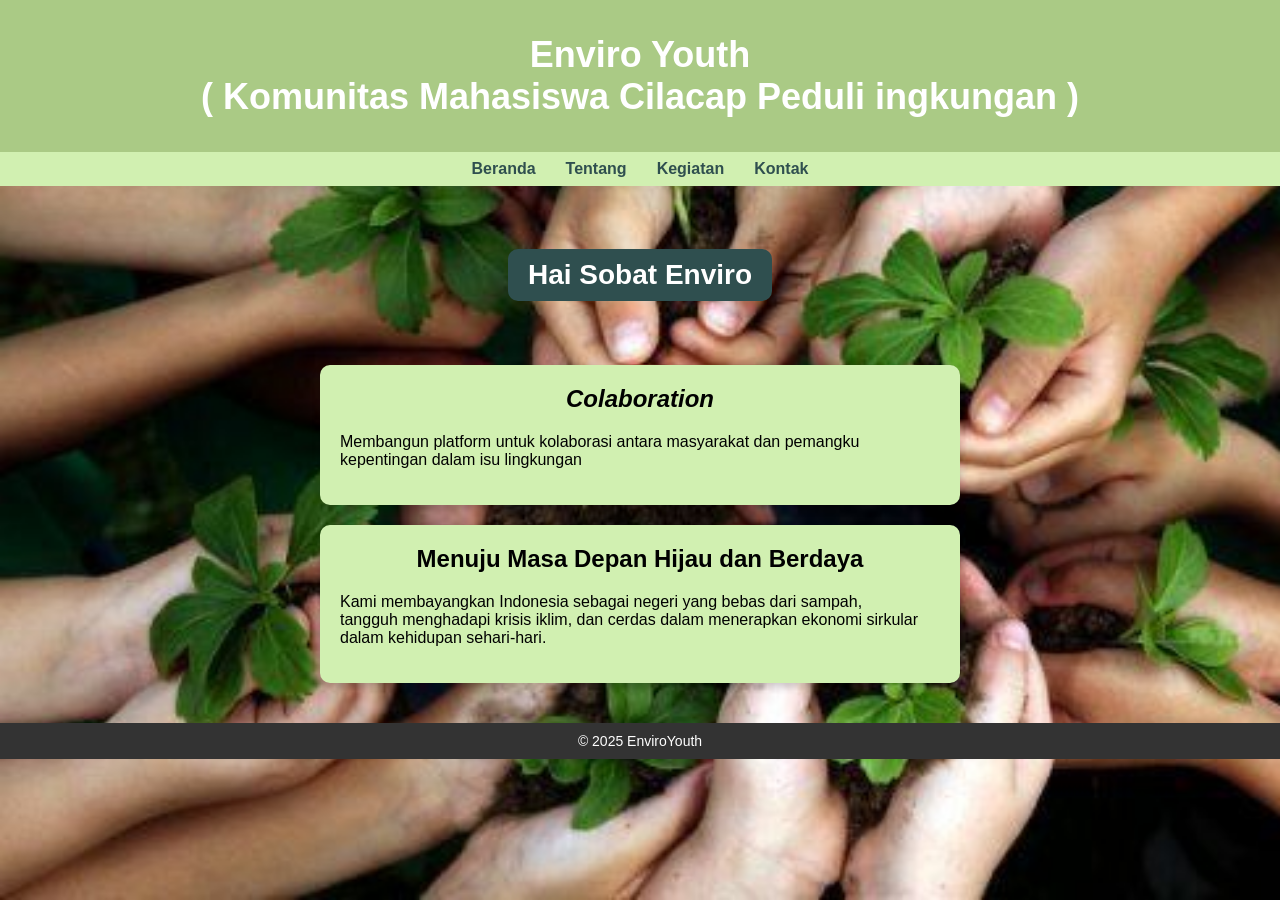
<file: index.html>
<!DOCTYPE html>
<html lang="en">
<head>
    <meta charset="UTF-8">
    <meta name="viewport" content="width=device-width, initial-scale=1.0">
    <title>Penugasan</title>
    <link rel="stylesheet" href="CSS.css/Index.css">
</head>
<body>
    <header><h1>Enviro Youth <br>( Komunitas Mahasiswa Cilacap Peduli ingkungan )</h1></header>
    <nav>
        <a href="index.html">Beranda</a>
        <a href="Tentang.html">Tentang</a>
        <a href="Kegiatan.html">Kegiatan</a>
        <a href="Kontak.html">Kontak</a>
    </nav>

    <section class="satu">
       <h1>Hai Sobat Enviro</h1>
    </section>

    <section class="content">
        <div class="Colaboration">
            <h2><i>Colaboration</i></h2>
            <p>Membangun platform untuk kolaborasi antara masyarakat dan pemangku kepentingan dalam isu lingkungan</p>
           </div>

       <div class="Hijau">
        <h2>Menuju Masa Depan Hijau dan Berdaya</h2>
        <p>Kami membayangkan Indonesia sebagai negeri yang bebas dari sampah,<br>
         tangguh menghadapi krisis iklim, dan cerdas dalam menerapkan ekonomi sirkular dalam kehidupan sehari-hari.
        </p>
       </div>
    </section>
    
    <footer>© 2025 EnviroYouth</footer>
</body>
</html>
</file>
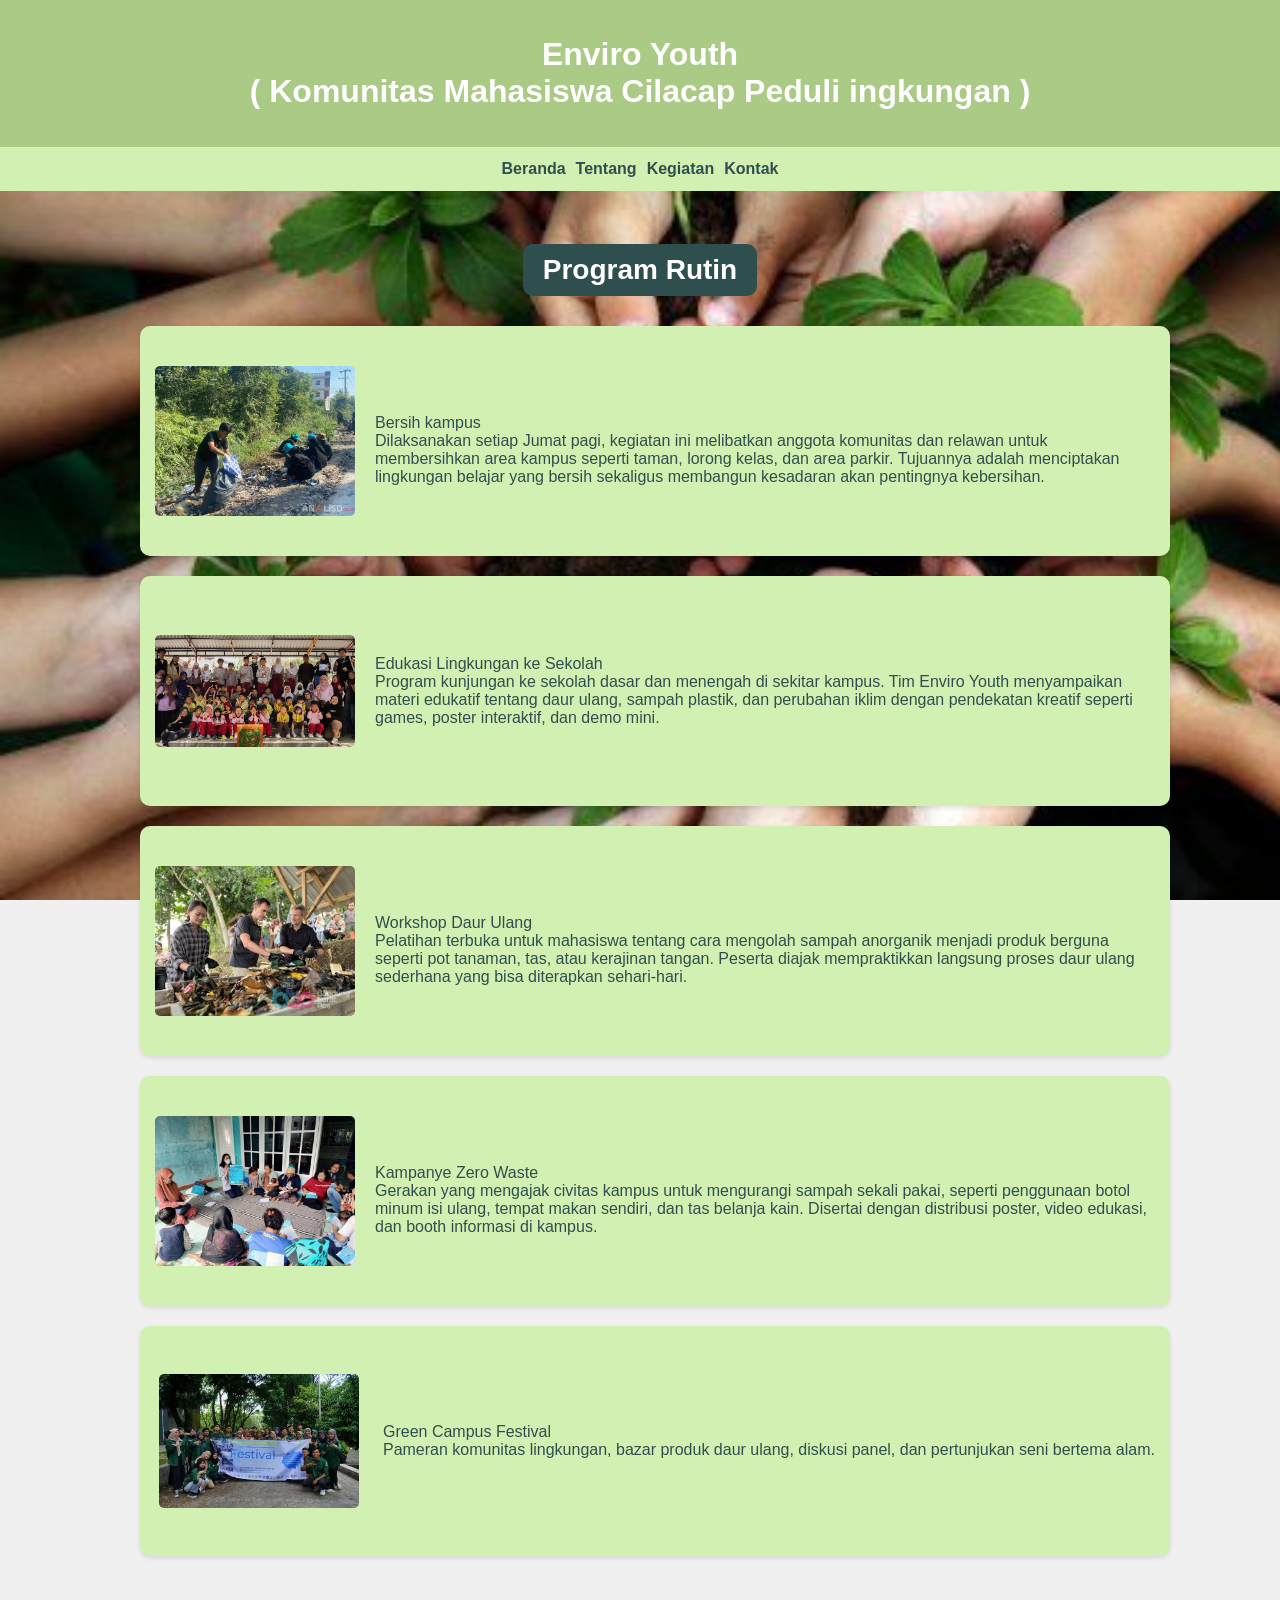
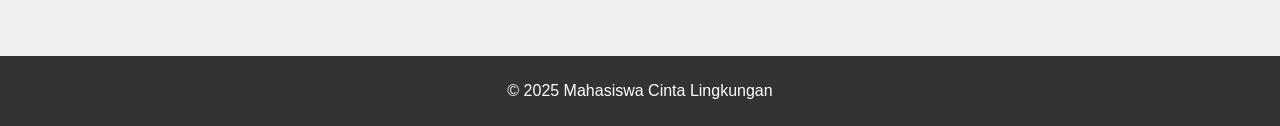
<file: Kegiatan.html>
<!DOCTYPE html>
<html lang="id">
<head>
  <meta charset="UTF-8" />
  <meta name="viewport" content="width=device-width, initial-scale=1.0" />
  <title>Kegiatan</title>
  <link rel="stylesheet" href="CSS.css/Kegiatan.css" />
</head>
<body>
  <header><h1>Enviro Youth <br>( Komunitas Mahasiswa Cilacap Peduli ingkungan )</h1></header>
    <nav>
        <a href="index.html">Beranda</a>
        <a href="Tentang.html">Tentang</a>
        <a href="Kegiatan.html">Kegiatan</a>
        <a href="Kontak.html">Kontak</a>
    </nav>
  <main>
    <section>
      <h2>Program Rutin</h2>
      <div class="grid">
        <div class="kegiatan-item">
        <img src="CSS.css/kampus.jpeg" width="200" height="200"><br>
          Bersih kampus<br>Dilaksanakan setiap Jumat pagi,
         kegiatan ini melibatkan anggota komunitas dan relawan untuk membersihkan area kampus 
         seperti taman, lorong kelas, dan area parkir. Tujuannya adalah menciptakan lingkungan 
         belajar yang bersih sekaligus membangun kesadaran akan pentingnya kebersihan. </div><br><br>

        <div class="kegiatan-item"> <br>
        <img src="CSS.css/sekolah.jpeg" width="200" height="200">
        Edukasi Lingkungan ke Sekolah<br> Program kunjungan ke sekolah
         dasar dan menengah di sekitar kampus. Tim Enviro Youth menyampaikan materi edukatif tentang
         daur ulang, sampah plastik, dan perubahan iklim dengan pendekatan kreatif seperti games, poster
         interaktif, dan demo mini. </div><br><br>

        <div class="kegiatan-item"> <br>
        <img src="CSS.css/worksop.jpeg" width="200" height="200"><br>
        Workshop Daur Ulang <br> Pelatihan terbuka untuk mahasiswa tentang cara mengolah
        sampah anorganik menjadi produk berguna seperti pot tanaman, tas, atau kerajinan tangan. Peserta diajak mempraktikkan 
        langsung proses daur ulang sederhana yang bisa diterapkan sehari-hari. </div><br><br>

        <div class="kegiatan-item"><br>
        <img src="CSS.css/kampanye.jpeg" width="200" height="200"><br>
        Kampanye Zero Waste <br>Gerakan yang mengajak civitas kampus untuk mengurangi sampah sekali pakai, 
        seperti penggunaan botol minum isi ulang, tempat makan sendiri, dan tas belanja kain. Disertai dengan distribusi poster, video edukasi,
        dan booth informasi di kampus. </div><br><br>

        <div class="kegiatan-item"><br>
          <img src="CSS.css/festival yo.jpeg" width="200" height="200">
          Green Campus Festival <br>Pameran komunitas lingkungan, bazar produk daur ulang, 
          diskusi panel, dan pertunjukan seni bertema alam. </div>
      </div>

    </section>
  </main>
  <footer>
    <p>&copy; 2025 Mahasiswa Cinta Lingkungan</p>
  </footer>
</body>
</html>
</file>
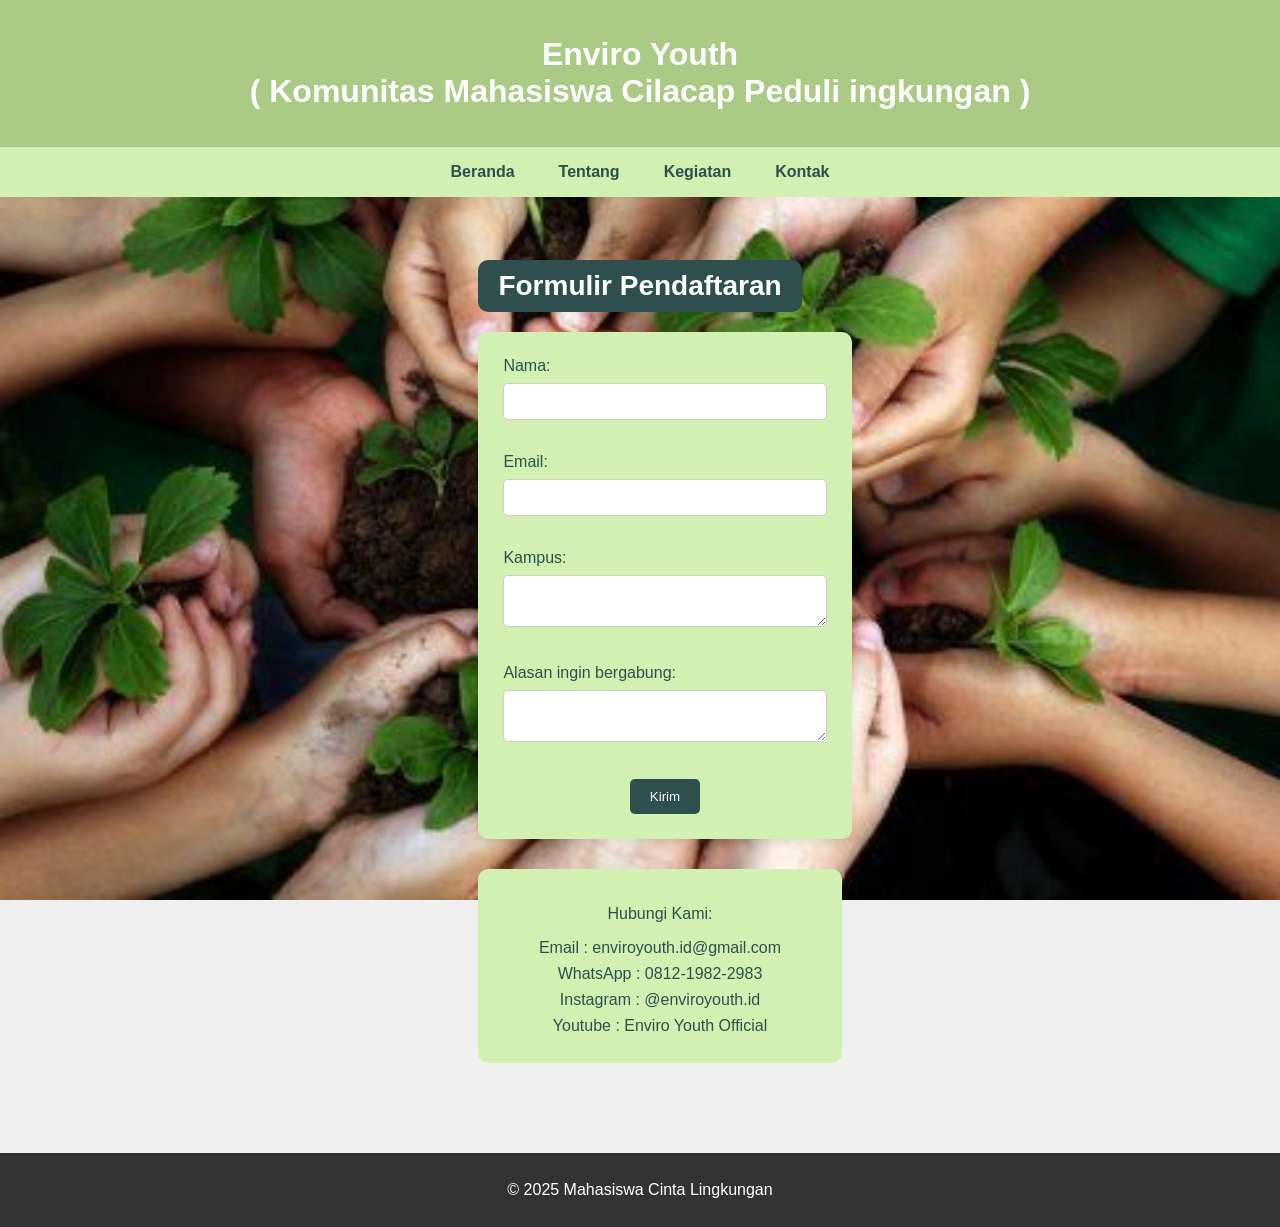
<file: Kontak.html>
<!DOCTYPE html>
<html lang="id">
<head>
  <meta charset="UTF-8" />
  <meta name="viewport" content="width=device-width, initial-scale=1.0" />
  <title>Kontak</title>
  <link rel="stylesheet" href="CSS.css/Kontak.css" />
</head>
<body>
  <header><h1>Enviro Youth <br>( Komunitas Mahasiswa Cilacap Peduli ingkungan )</h1></header>
  <nav>
      <a href="index.html">Beranda</a>
      <a href="Tentang.html">Tentang</a>
      <a href="Kegiatan.html">Kegiatan</a>
      <a href="Kontak.html">Kontak</a>
  </nav>
<main>
    <section>
      <h2>Formulir Pendaftaran</h2>
      <form id="kontakForm">
        <label>Nama:
          <br><input type="text" name="nama" required />
        </label><br><br>

        <label>Email:
          <br><input type="email" name="email" required />
        </label><br><br>

        <label>Kampus:
          <br><textarea name="kampus" required></textarea>
        </label><br><br>

        <label>Alasan ingin bergabung:
          <br><textarea name="alasan" required></textarea>
        </label><br><br>

        <button type="submit">Kirim</button>
      </form>
      <div class="sosmed">
        <p>Hubungi Kami:</p>
        <ul>
          <li>Email : enviroyouth.id@gmail.com</li>
          <li>WhatsApp : 0812-1982-2983</li>
          <li>Instagram : @enviroyouth.id</li>
          <li>Youtube : Enviro Youth Official</li>
        </ul>
      </div>
    </section>
  </main>
  <footer>
    <p>&copy; 2025 Mahasiswa Cinta Lingkungan </p>
  </footer>
  <script src="java.js"></script>
</body>
</html>
</file>
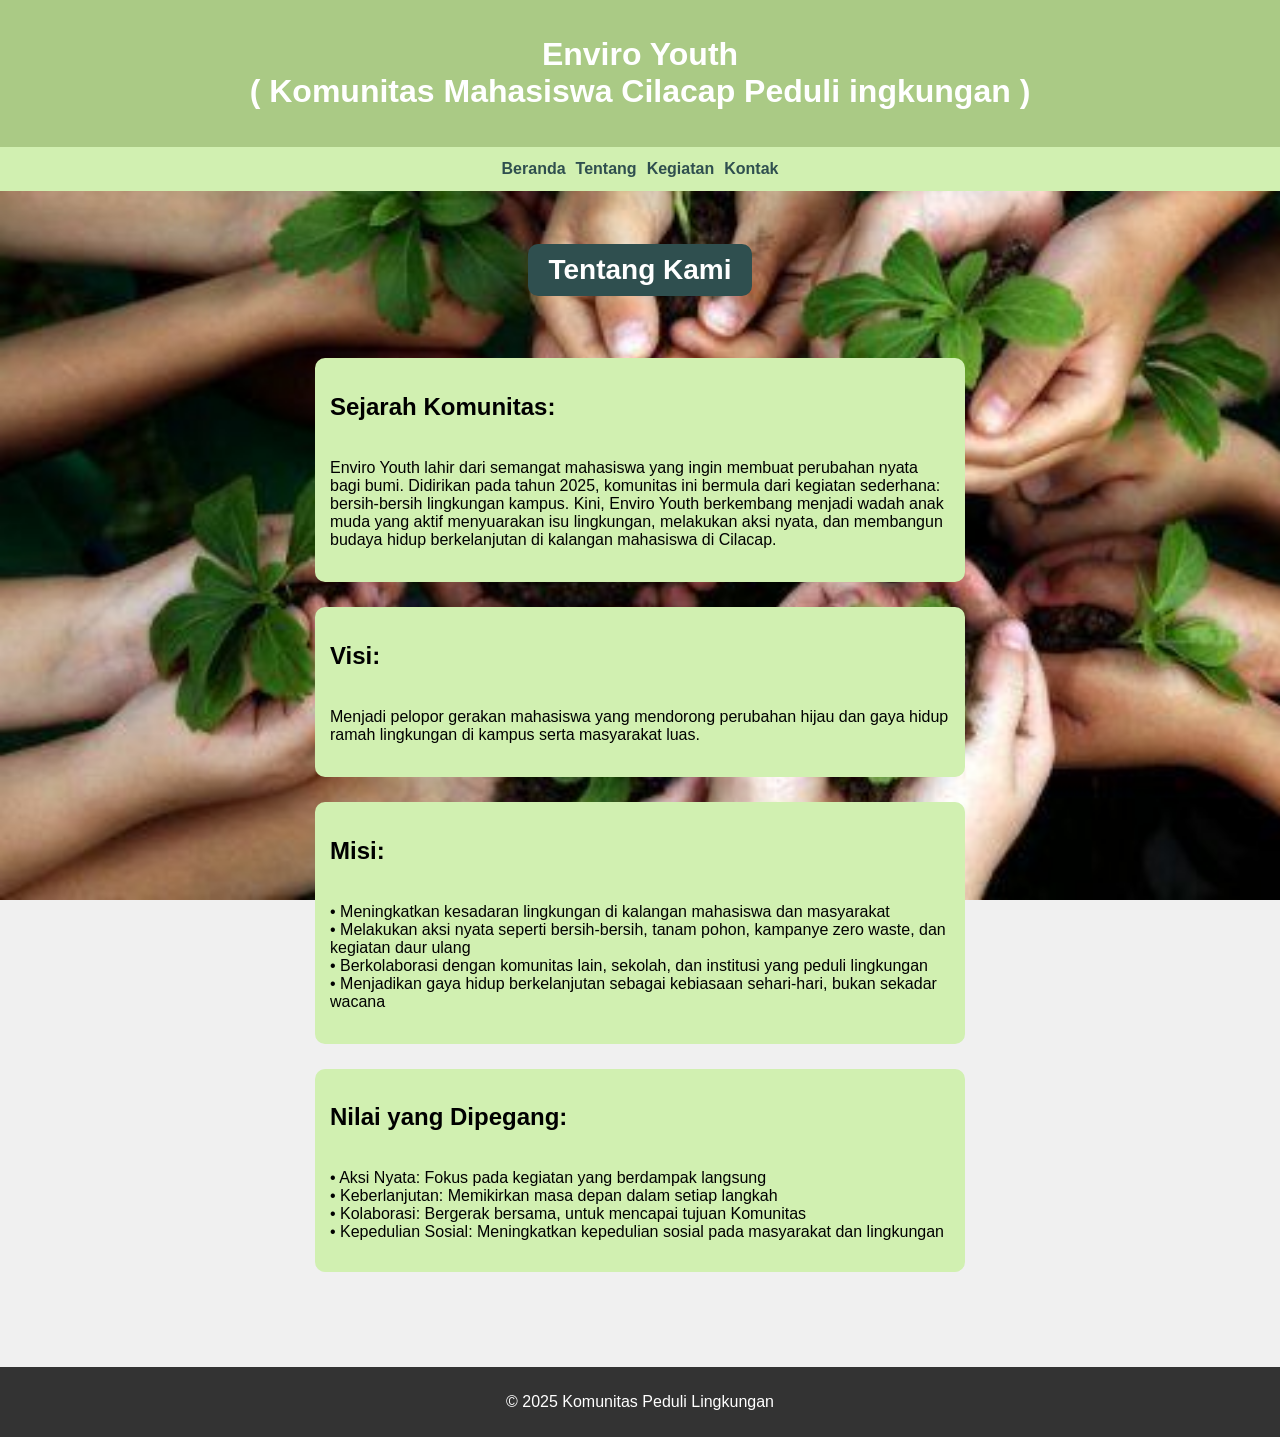
<file: Tentang.html>
<!DOCTYPE html>
<html lang="id">
<head>
  <meta charset="UTF-8" />
  <meta name="viewport" content="width=device-width, initial-scale=1.0" />
  <title>Tentang Kami</title>
  <link rel="stylesheet" href="CSS.css/Tentang.css" />
</head>
<body>
  
    <header><h1>Enviro Youth <br>( Komunitas Mahasiswa Cilacap Peduli ingkungan )</h1></header>
    <nav>
        <a href="index.html">Beranda</a>
        <a href="Tentang.html">Tentang</a>
        <a href="Kegiatan.html">Kegiatan</a>
        <a href="Kontak.html">Kontak</a>
    </nav>
  
  <main>
    <section>
      <h2>Tentang Kami</h2>
      <p> 
        <div>
         <h1>Sejarah Komunitas:</h1><br> Enviro Youth lahir dari semangat mahasiswa yang ingin membuat perubahan nyata bagi bumi. 
         Didirikan pada tahun 2025, komunitas ini bermula dari kegiatan sederhana: bersih-bersih lingkungan kampus. 
         Kini, Enviro Youth berkembang menjadi wadah anak muda yang aktif menyuarakan isu lingkungan, melakukan aksi nyata, 
         dan membangun budaya hidup berkelanjutan di kalangan mahasiswa di Cilacap.<br><br>
        </div>
        <div>
        <h1>Visi:</h1> <br> Menjadi pelopor gerakan mahasiswa yang mendorong perubahan hijau dan gaya hidup ramah lingkungan di kampus serta
         masyarakat luas.<br><br>
        </div>
        <div>
        <h1>Misi:</h1> <br>
          •	Meningkatkan kesadaran lingkungan di kalangan mahasiswa dan masyarakat <br>
          •	Melakukan aksi nyata seperti bersih-bersih, tanam pohon, kampanye zero waste, dan kegiatan daur ulang<br>
          •	Berkolaborasi dengan komunitas lain, sekolah, dan institusi yang peduli lingkungan <br>
          •	Menjadikan gaya hidup berkelanjutan sebagai kebiasaan sehari-hari, bukan sekadar wacana<br><br>
        </div>
        <div>
        <h1>Nilai yang Dipegang:</h1><br>
          •	Aksi Nyata: Fokus pada kegiatan yang berdampak langsung<br>
          •	Keberlanjutan: Memikirkan masa depan dalam setiap langkah<br>
          •	Kolaborasi: Bergerak bersama, untuk mencapai tujuan Komunitas<br>
          •	Kepedulian Sosial: Meningkatkan kepedulian sosial pada masyarakat dan lingkungan</p>
        </div>
    </section>
  </main>
  <footer>
    <p>&copy; 2025 Komunitas Peduli Lingkungan</p>
  </footer>
</body>
</html>
</file>
<file: CSS.css/Index.css>
body {
    margin: 0;
    font-family: Arial, Helvetica, sans-serif;
    background-color: #f0f0f0;
    background-image: url("beranda2.jpg");
    background-size: cover;
    background-repeat: no-repeat;
    background-attachment: fixed;
    box-sizing: border-box;
  }

header {
    background-color: #aaca85;
    color : white;
    padding : 10px 0;
    text-align: center;
    font-size: 18px;
    font-weight: bold;
}

nav {
    background-color: #d1f0b1;
    display: flex;
    justify-content: center;
    padding : 8px 0;
}

nav a {
    color : #2F4F4F;
    margin : 0 15px;
    text-decoration: none;
    font-weight: bold;
}

nav a:hover {
    text-decoration: underline;
}

.satu {
    margin : 40px 0;
    text-align: center;
}

.satu h1 {
    display : inline-block;
    background-color: #2F4F4F;
    color : white;
    padding : 10px 20px;
    border-radius: 10px;
    font-size: 28px;
}

.content {
    display : flex;
    justify-content: center;
    gap : 20px;
    margin : 20px auto;
    flex-wrap:wrap ;
    max-width : 1200px;
    padding : 0 20px ;
}

.Colaboration{
    background-color: #d1f0b1;
    box-shadow: 0 4px 8px rgba(0, 0, 0, 0.2);
    padding : 20px;
    width : 50%;
    border-radius: 10px;
    text-align: left;
    min-width: 250px;
}

.Hijau {
    background-color: #d1f0b1;
    box-shadow: 0 4px 8px rgba(0, 0,0, 0.2);
    padding : 20px;
    width : 50%;
    border-radius: 10px;
    text-align: left;
    min-width: 300px ;
}
.Colaboration:hover{
    background-color: white;
}

.Hijau:hover{
    background-color: white;
}  

.Hijau h2, .Colaboration h2{
    margin-top: 0;
    text-align: center;
}

footer {
    background-color: #333;
    color: white;
    text-align: center;
    padding : 10px 0;
    margin-top: 40px;
    font-size: 14px ;
}
</file>
<file: CSS.css/Kegiatan.css>
body {
  margin: 0;
  font-family: Arial, Helvetica, sans-serif;
  background-color: #f0f0f0;
  background-image: url("beranda2.jpg");
  background-size: cover;
  background-repeat: no-repeat;
  background-attachment: fixed;
  box-sizing: border-box;
}

header {
  background-color: #aaca85; 
  color: white;
  padding: 15px 10px;
  text-align: center;
}

nav {
  background-color: #d1f0b1;
  display: flex;
  justify-content: center;
  padding: 8px 0;
}

nav ul {
  list-style: none;
  padding: 0;
  margin: 0;
  background-color: #d1f0b1;
  display: flex;
  justify-content: center;
  gap: 20px;
}

nav a {
  text-decoration: none;
  color: #2F4F4F;
  font-weight: bold;
  padding: 5px;
}

nav a:hover {
  text-decoration: underline;
}

main {
  display: flex;
  justify-content: center;
  padding: 30px 10px;
  width: 100%;
  max-width: 1200px; 
  margin: 0 auto; 
}

h2 {
  text-align: center;
  color:white; 
  border-radius: 10px;
  background-color:#2F4F4F;
  padding: 10px 20px;
  font-size: 28px;
  margin-bottom: 30px;
}

section {
  display: flex;
  flex-direction: column;
  align-items: center;
  width: 100%;
}


.grid {
  display: grid;
  grid-template-columns: repeat(2, 1fr); 
  gap: 20px;
  max-width: 1000px;
  width: 100%;
  margin-bottom: 30px;
}

.kegiatan-item {
  background-color: #d1f0b1;
  color: #2F4F4F;
  padding: 15px;
  border-radius: 10px;
  box-shadow: 0 2px 5px rgba(0,0,0,0.1);
  transition: transform 0.2s;
  display: flex;
  flex-direction: row; 
  align-items: center;
  justify-content: space-between;
  width: 1000px;
  height: 200px;
  text-align: left; 
}

.kegiatan-item:hover {
  transform: scale(1.02);
}

.kegiatan-item img {
  width: 200px; 
  height: auto;
  margin-right: 20px; 
  border-radius: 5px;
}


section > div:not(.grid) {
  margin-bottom: 25px;
  padding: 15px;
  background-color: #d1f0b1;
  border-radius: 10px;
  width: 50%;
  min-width: 250px;
  text-align: left;
}

section > div h3 {
  margin-top: 0;
  color: #2F4F4F;
}

ul {
  padding-left: 20px;
}

li {
  margin-bottom: 8px;
}

footer {
  background-color: #333;
  color: white;
  text-align: center;
  padding: 10px 0;
  margin-top: 40px;
}
</file>
<file: CSS.css/Kontak.css>
body {
  margin: 0;
  font-family: Arial, Helvetica, sans-serif;
  background-color: #f0f0f0;
  background-image: url("beranda2.jpg");
  background-repeat: no-repeat;
  background-attachment: fixed;
  background-position: center;
  background-size: cover;
}

header {
  background-color: #aaca85;
  color: white;
  padding: 15px 10px;
  text-align: center;
}

nav {
  background-color: #d1f0b1;
  display: flex;
  justify-content: center;
  gap: 20px;
  padding: 10px 0;
}

nav a {
  color: #2F4F4F;
  text-decoration: none;
  font-weight: bold;
  padding: 6px 12px;
  transition: all 0.3s ease;
}

nav a:hover {
  text-decoration: underline;
  background-color: #c5e3a4;
  border-radius: 4px;
}

main {
  display: flex;
  justify-content: center;
  padding: 40px 20px;
  flex-wrap: wrap;
}

 h2 {
  color: white;
  text-align: center;
  margin-bottom: 20px;
  font-size: 28px;
  padding: 10px 20px;
  background-color: #2F4F4F;
  border-radius: 10px;
}

form {
  background-color: #d1f0b1;
  color: #2F4F4F;
  padding: 25px;
  border-radius: 10px;
  width: 100%;
  max-width: 500px;
  box-shadow: 0 4px 8px rgba(0,0,0,0.1);
}

form input,
form textarea {
  width: 100%;
  padding: 10px;
  margin-top: 8px;
  margin-bottom: 15px;
  border: 1px solid #ccc;
  border-radius: 5px;
  font-family: inherit;
  box-sizing: border-box;
}

form button {
  display: block;
  margin: 0 auto; 
  padding: 10px 20px;
  background-color: #2F4F4F;
  color: white;
  border: none;
  border-radius: 5px;
  cursor: pointer;
  transition: background-color 0.3s ease;
}

form button:hover {
  background-color: #1e3434;
}

.sosmed {
  background-color: #d1f0b1;
  color: #2F4F4F;
  padding: 20px;
  border-radius: 10px;
  text-align: center;
  width: 100%;
  max-width: 500px;
  margin-top: 30px;
}

.sosmed ul {
  list-style: none;
  padding: 0;
  margin: 0;
}

.sosmed li {
  margin: 8px 0;
}

footer {
  background-color: #333;
  color: white;
  text-align: center;
  padding: 12px 0;
  margin-top: 50px;
}
</file>
<file: CSS.css/Tentang.css>
body {
    margin: 0;
    font-family: Arial, Helvetica, sans-serif;
    background-color: #f0f0f0;
    background-image: url("beranda2.jpg");
    background-size: cover;
    background-repeat: no-repeat;
    background-attachment: fixed;
  }

  nav {
    background-color: #d1f0b1;
    display: flex;
    justify-content: center;
    padding : 8px 0;
}
  
  header {
    background-color: #aaca85;
    color: white;
    padding: 15px 10px;
    text-align: center;
  }
  
  nav ul {
    list-style: none;
    padding: 0;
    margin: 0;
    background-color: #d1f0b1;
    display: flex;
    justify-content: center;
    gap: 20px;
  }
  
  nav a {
    text-decoration: none;
    color: #2F4F4F;
    font-weight: bold;
    padding: 5px;
  }
  
  nav a:hover {
    text-decoration: underline;
  }
  
  main {
    display: flex;
    justify-content: center;
    padding: 30px 20px;
  }
  
  h2 {
    text-align: center;
    color:white;
    margin-bottom: 30px;
    border-radius: 10px;
    background-color: #2F4F4F;
    padding : 10px 20px;
    font-size: 28px;
  }

  section {
    display: flex;
    flex-direction: column;
    align-items: center;
    width: 100%;
  }
  
  
  section > div {
    margin-bottom: 25px;
    padding: 15px;
    background-color: #d1f0b1;
    border-radius: 10px;
    width: 50%;
    min-width: 250px;
    text-align: left;
  }
  
div {
  background-position: center;
}
  
  section > div h3 {
    margin-top: 0;
    color: #2F4F4F;
  }
  
  ul {
    padding-left: 20px;
  }
  
  li {
    margin-bottom: 8px;
  }
  
  footer {
    background-color: #333;
    color: white;
    text-align: center;
    padding: 10px 0;
    margin-top: 40px;
  }
</file>
